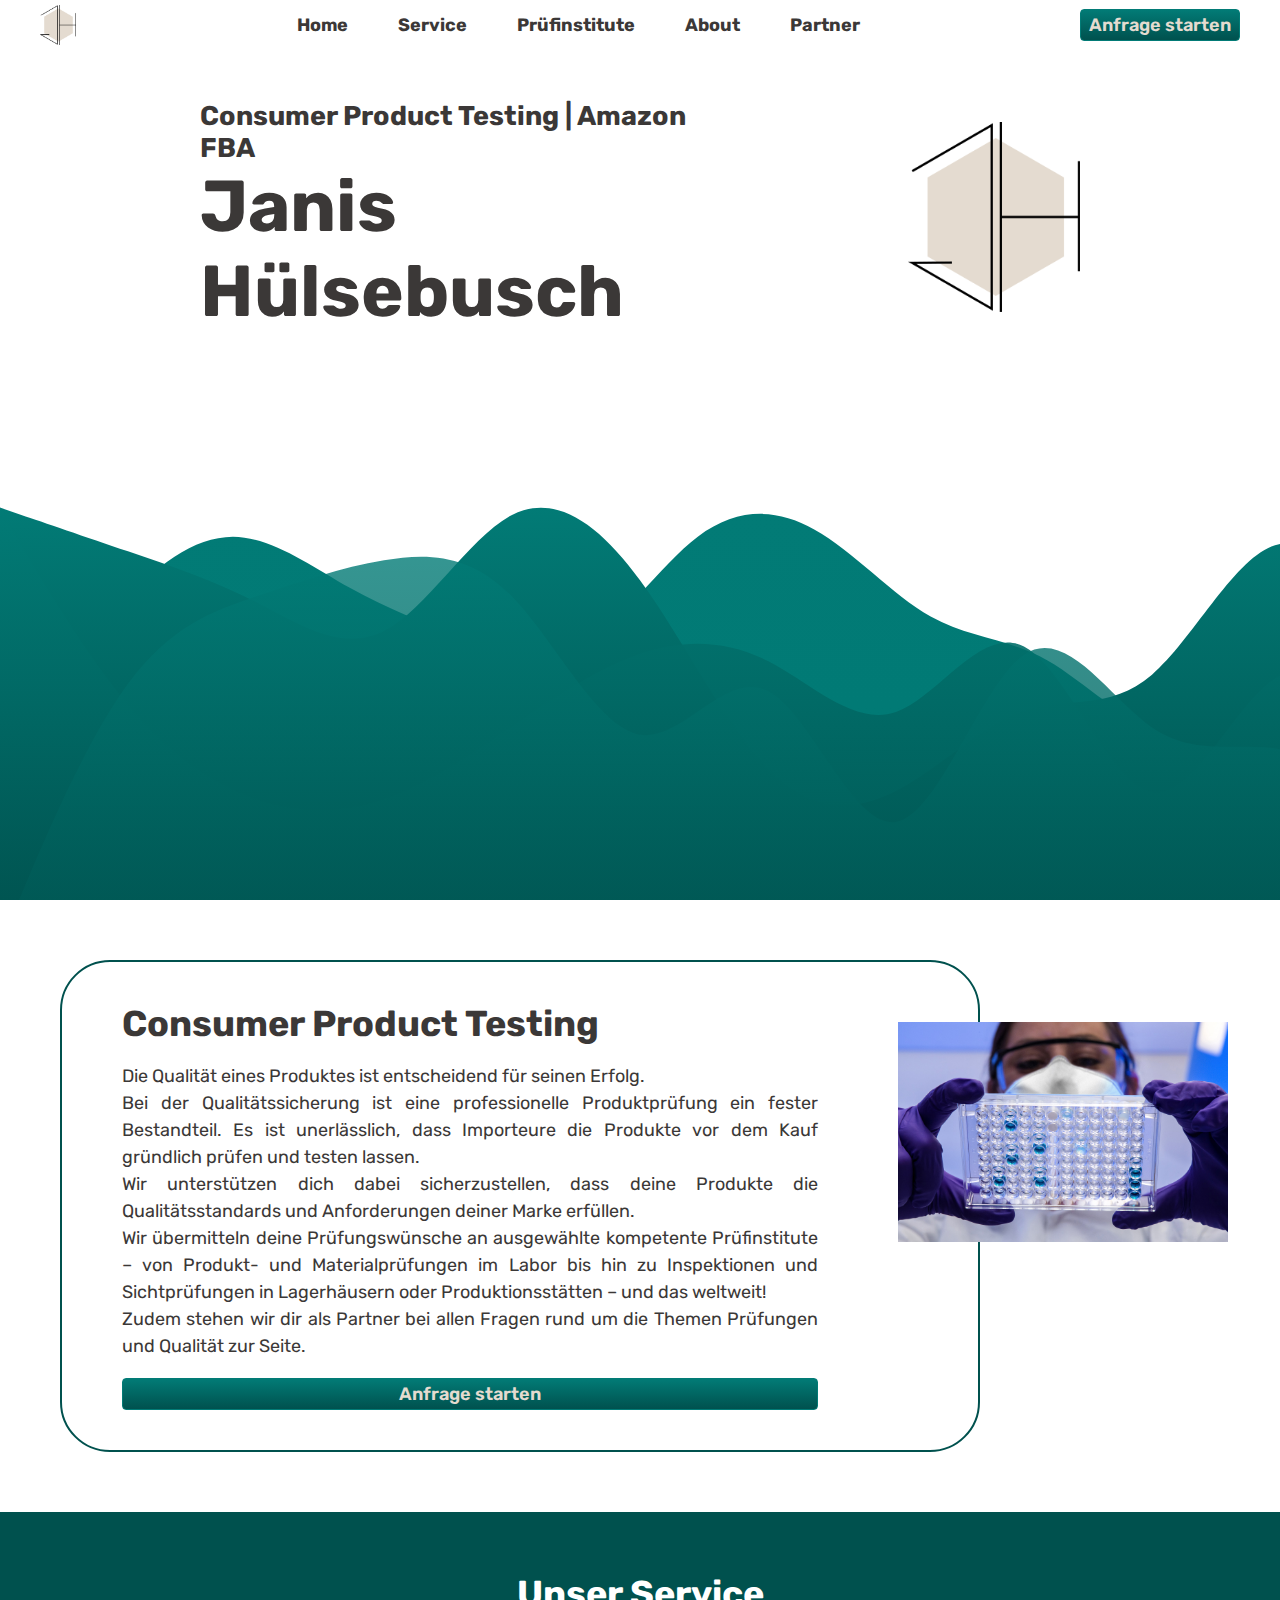
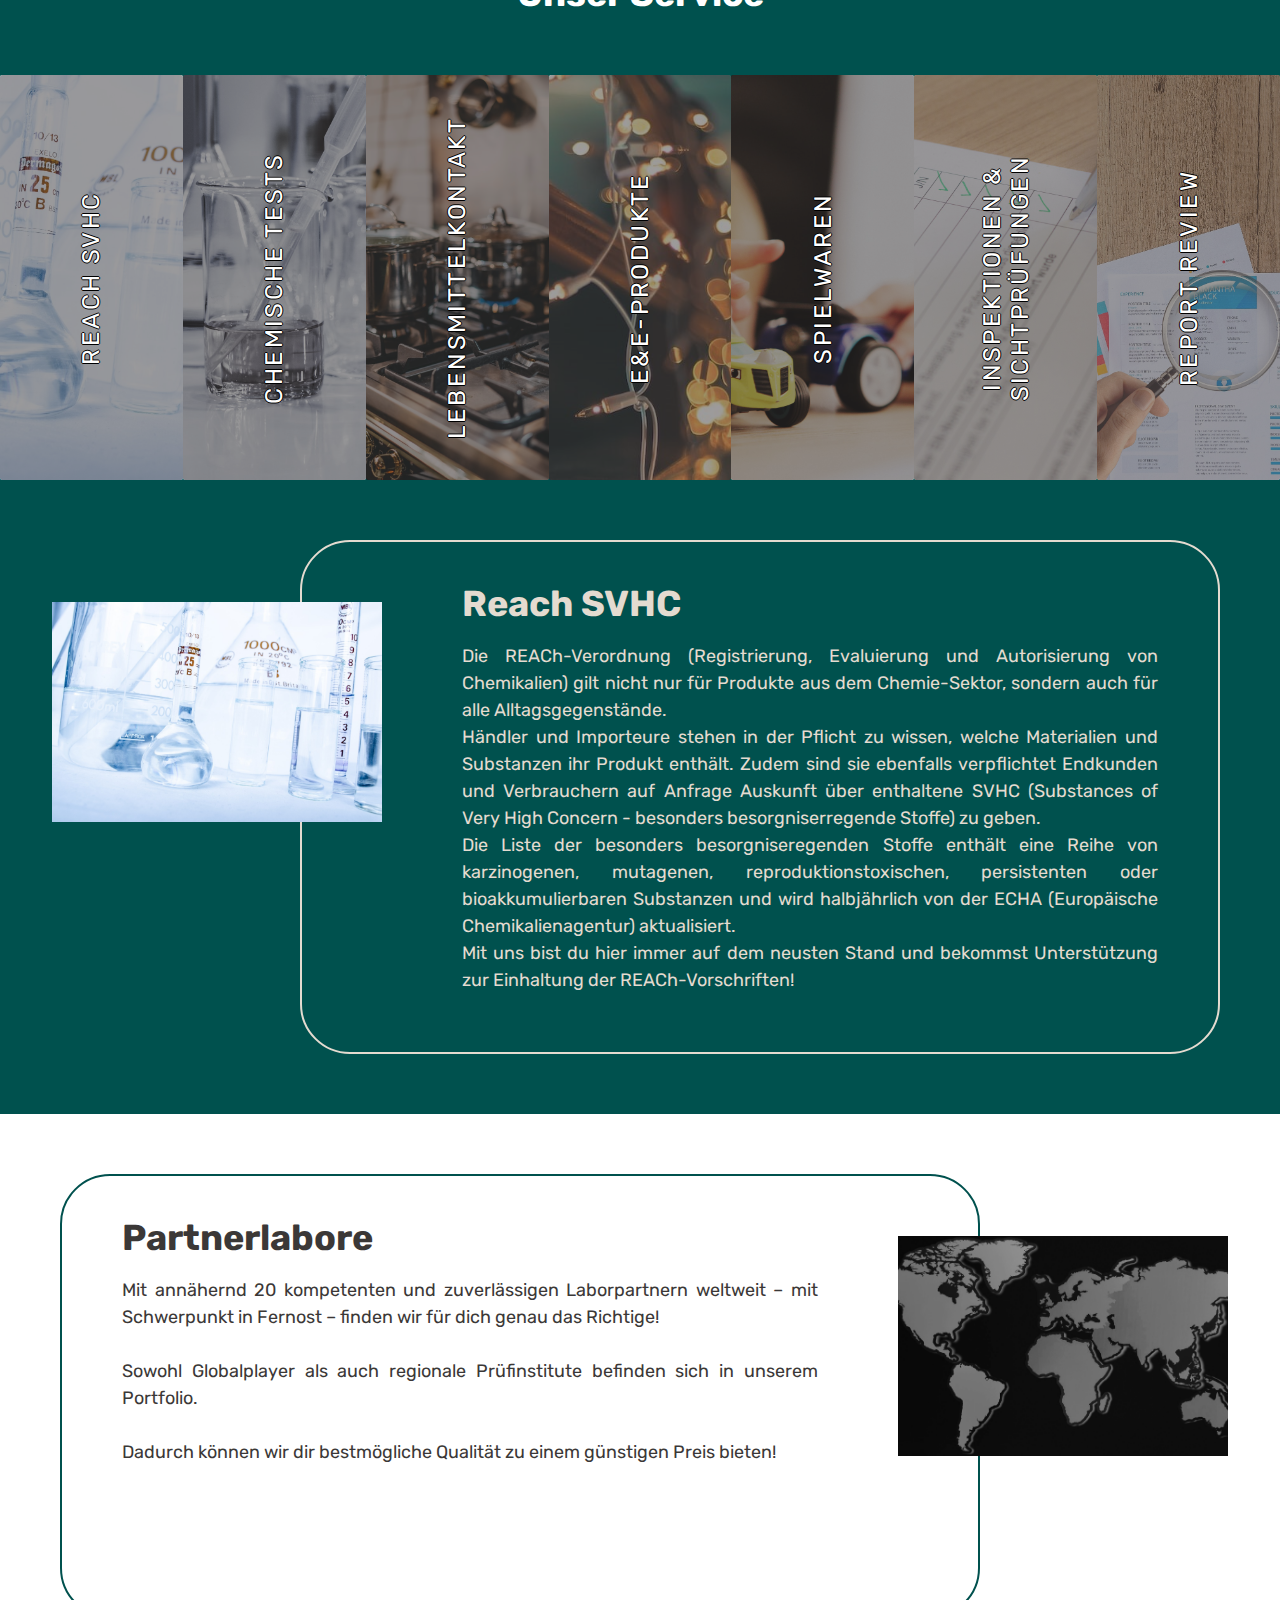
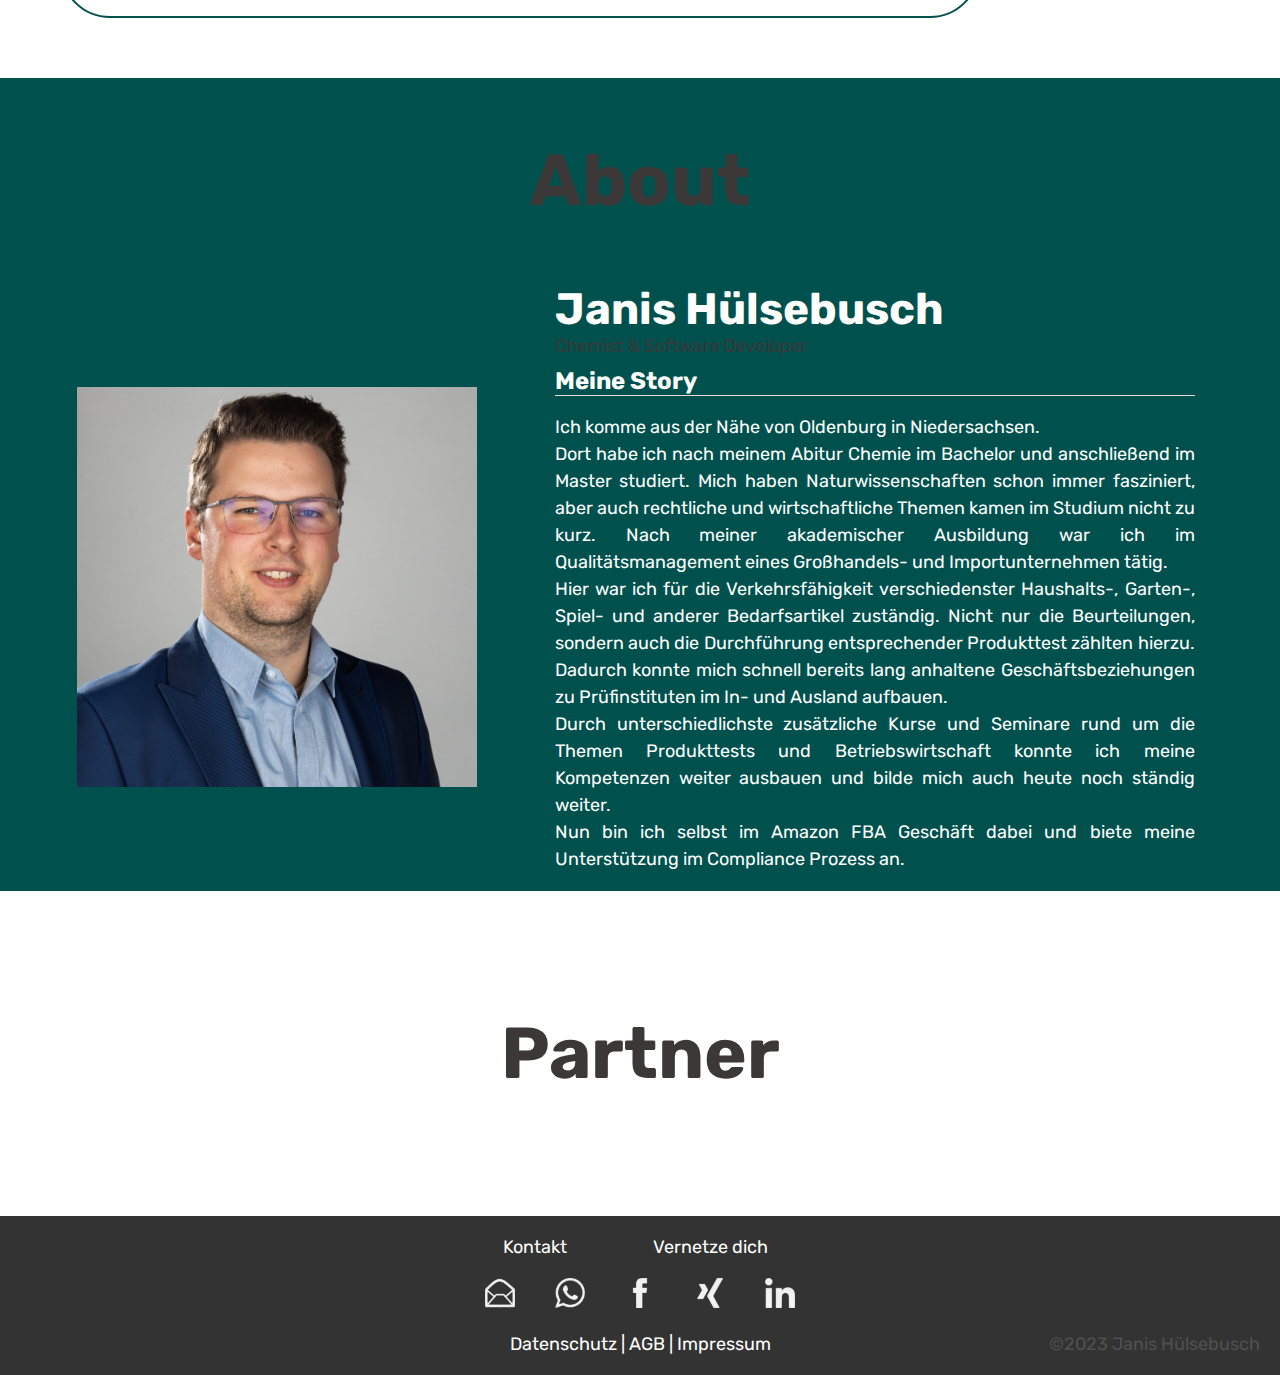
<file: index.html>
<!DOCTYPE html>
<html lang="en">

<head>
    <meta charset="UTF-8">
    <meta http-equiv="X-UA-Compatible" content="IE=edge">
    <meta name="viewport" content="width=device-width, initial-scale=1.0">
    <title>Consumer Produkt Testing | Amazon FBA | Janis Hülsebusch</title>
    <link rel="preconnect" href="https://fonts.googleapis.com">
    <link rel="preconnect" href="https://fonts.gstatic.com" crossorigin="">
    <link href="https://fonts.googleapis.com/css2?family=Rubik:ital,wght@0,300;0,400;0,500;0,600;0,700;0,800;0,900;1,300;1,400;1,500;1,600;1,700;1,800;1,900&amp;display=swap" rel="stylesheet">
    <link rel="stylesheet" href="style.css">
    <link rel="shortcut icon" href="img/logo.png" type="image/x-icon">
    <script src="script.js"></script>
</head>

<body onload="includeHTML(), init()">
    <!-- <section>
        <div class="navbar-section">
            <img src="./img/logo.png" alt="">
            <div class="navbar">
                <a href="#head">Home</a>
                <a href="#service-section">Service</a>
                <a href="#lab-section">Prüfinstitute</a>
                <a href="#about">About</a>
                <a href="#partner">Partner</a>
            </div>
            <div>
                <a href="#" class="buttoninquiry">Anfrage starten</a>
            </div>
        </div>
    </section>
    <section class="headerbackground" id="head">
        <div class="header-section">
            <div class="header" id="header">
                <h1>Consumer Product Testing | Amazon FBA</h1>
                <h2>Janis Hülsebusch</h2>
                <div class="headtext">
                    Die Qualität eines Produktes ist entscheidend für seinen Erfolg. <br> Bei der Qualitätssicherung ist eine professionelle Produktprüfung ein fester Bestandteil. Es ist unerlässlich, dass Importeure die Produkte vor dem Kauf gründlich
                    prüfen und testen lassen. <br> Wir unterstützen dich dabei sicherzustellen, dass deine Produkte die Qualitätsstandards und Anforderungen deiner Marke erfüllen. <br> Wir übermitteln deine Prüfungswünsche an ausgewählte kompetente Prüfinstitute
                    – von Produkt- und Materialprüfungen im Labor bis hin zu Inspektionen und Sichtprüfungen in Lagerhäusern oder Produktionsstätten – und das weltweit! <br> Zudem stehen wir dir als Partner bei allen Fragen rund um die Themen Prüfungen
                    und Qualität zur Seite.

                </div>
                <a href="#" class="buttoninquiry">Direkt Anfrage starten</a>
            </div>
            <img src="img/logo.png">

        </div>

    </section> -->

    <nav>
        <img src="./img/logo.png" alt="">
        <div class="navbar">
            <a href="#head">Home</a>
            <a href="#serviceSec">Service</a>
            <a href="#lab-section">Prüfinstitute</a>
            <a href="#about">About</a>
            <a href="#partner">Partner</a>
        </div>
        <div>
            <a href="#" class="buttoninquiry">Anfrage starten</a>
        </div>
    </nav>
    <section class="headSection">
        <img class="headWave" src="img/wave5.svg" id="waveBack">
        <img class="headWave" src="img/wave7.svg" id="waveFront">
        <div>
            <div class="headText">
                <h1>Consumer Product Testing | Amazon FBA</h1>
                <h2>Janis Hülsebusch</h2>
            </div>
            <div class="headLogo">
                <img src="./img/logo.png" alt="">
            </div>
        </div>
    </section>
    <section class="description">
        <div>
            <div class="descriptionCard">
                <h3>Consumer Product Testing</h3>
                <p>
                    Die Qualität eines Produktes ist entscheidend für seinen Erfolg. <br> Bei der Qualitätssicherung ist eine professionelle Produktprüfung ein fester Bestandteil. Es ist unerlässlich, dass Importeure die Produkte vor dem Kauf gründlich
                    prüfen und testen lassen. <br> Wir unterstützen dich dabei sicherzustellen, dass deine Produkte die Qualitätsstandards und Anforderungen deiner Marke erfüllen. <br> Wir übermitteln deine Prüfungswünsche an ausgewählte kompetente Prüfinstitute
                    – von Produkt- und Materialprüfungen im Labor bis hin zu Inspektionen und Sichtprüfungen in Lagerhäusern oder Produktionsstätten – und das weltweit! <br> Zudem stehen wir dir als Partner bei allen Fragen rund um die Themen Prüfungen
                    und Qualität zur Seite.</p>
                <div class="cardButton">
                    <a href="#" class="buttoninquiry">Anfrage starten</a>
                </div>
                <img src="./img/cdc-OZcQIhidMTw-unsplash.jpg" alt="">
            </div>
        </div>
    </section>
    <div class="headtext">

    </div>
    <section class="serviceSec" id="serviceSec">
        <div class="subheadline">
            <h3>Unser Service</h3>
        </div>
        <div class="card" id="service">
        </div>
        <div id="servDescription">
        </div>
    </section>
    <section class="lab-section" id="lab-section">
        <!-- <div class="subheadline">
            <h3>Prüfinstitute</h3>
        </div> -->
        <div>
            <div class="descriptionCard">
                <h3>Partnerlabore</h3>
                <p>
                    Mit annähernd 20 kompetenten und zuverlässigen Laborpartnern weltweit – mit Schwerpunkt in Fernost – finden wir für dich genau das Richtige! <br><br> Sowohl Globalplayer als auch regionale Prüfinstitute befinden sich in unserem Portfolio.
                    <br><br> Dadurch können wir dir bestmögliche Qualität zu einem günstigen Preis bieten!
                </p>
                <img src="./img/world.png" alt="">
            </div>
        </div>
        <!-- <div class="world">
            <div class="labs">
                <div class="labNumber">
                    <span id="labNumber">- 20 -</span>
                    <span>Partnerlabore</span>
                </div>
                <div class="labDescription" id="labDescription">

                </div>
            </div>
        </div> -->

    </section>
    <section class="profile-section" id="about">
        <div class="subheadline">
            <h2>About</h2>
        </div>
        <div class="profile">
            <div>
                <img src="img/profile.JPG" alt="">
            </div>
            <div id="profileText">
                <span class="profName">Janis Hülsebusch</span>
                <span class="profJob">Chemist & Software Developer</span>
                <span class="profStory">Meine Story</span>
                <p class="profText">Ich komme aus der Nähe von Oldenburg in Niedersachsen. <br> Dort habe ich nach meinem Abitur Chemie im Bachelor und anschließend im Master studiert. Mich haben Naturwissenschaften schon immer fasziniert, aber auch rechtliche und wirtschaftliche
                    Themen kamen im Studium nicht zu kurz. Nach meiner akademischer Ausbildung war ich im Qualitätsmanagement eines Großhandels- und Importunternehmen tätig. <br> Hier war ich für die Verkehrsfähigkeit verschiedenster Haushalts-, Garten-,
                    Spiel- und anderer Bedarfsartikel zuständig. Nicht nur die Beurteilungen, sondern auch die Durchführung entsprechender Produkttest zählten hierzu. Dadurch konnte mich schnell bereits lang anhaltene Geschäftsbeziehungen zu Prüfinstituten
                    im In- und Ausland aufbauen. <br> Durch unterschiedlichste zusätzliche Kurse und Seminare rund um die Themen Produkttests und Betriebswirtschaft konnte ich meine Kompetenzen weiter ausbauen und bilde mich auch heute noch ständig weiter.
                    <br> Nun bin ich selbst im Amazon FBA Geschäft dabei und biete meine Unterstützung im Compliance Prozess an. </p>
            </div>
        </div>

    </section>
    <section class="lab-section">
        <div class="subheadline">
            <h2>Partner</h2>
        </div>


    </section>

    <section include-html="templates/footer.html"></section>
</body>

</html>
</file>
<file: style.css>
/* colors
#000000
#857f76
#e4dbd0
#ffffff
#3b3837 */

:root {
    --main-color: #00514e;
    --second-color: #027b76;
    --third-color: #e4dbd0;
    --fourth-color: #ffffff;
    --text-main: #00514e;
    --text-second: #3b3837;
    --text-third: #e4dbd0;
    --text-fourth: #ffffff;
}

html {
    scroll-behavior: smooth;
}

body {
    font-family: Rubik, sans-serif;
    color: var(--text-second);
    font-size: 18px;
    margin: 0px;
}

h1 {
    font-size: 1.5em;
    margin-block-start: 0;
    margin-block-end: 0;
}

h2 {
    font-size: 4em;
    margin-block-start: 0;
    margin-block-end: 0;
}

h3 {
    font-size: 2em;
    margin-block-start: 0;
    margin-block-end: 0;
}

p {
    line-height: 150%;
    text-align: justify;
}

.subheadline {
    padding: 60px 0px;
}


/* Nav v3 */

nav {
    position: fixed;
    height: 50px;
    top: 0px;
    left: 0px;
    right: 0px;
    background-color: var(--fourth-color);
    font-size: 18px;
    font-weight: bold;
    display: flex;
    justify-content: space-between;
    align-items: center;
    padding-left: 40px;
    padding-right: 40px;
    word-spacing: 2em;
    transition: all 125ms;
    z-index: 5;
}

nav img {
    height: 40px;
}

.navbar a {
    text-decoration: none;
    color: var(--text-second);
    padding: 5px;
}

.navbar:hover a {
    color: var(--text-third);
    transition: all 125ms;
}

.navbar a:hover {
    color: var(--text-main);
}


/* Head v3 */

.headSection {
    height: 100vh;
    position: relative;
    overflow: hidden;
}

.headWave {
    width: 100%;
    position: absolute;
    bottom: 0;
    z-index: -1;
    opacity: 1;
}

.headSection div {
    padding: 50px 100px;
    display: flex;
    justify-content: space-between;
    align-items: center;
}

.headText {
    display: flex;
    flex-direction: column;
    z-index: 2;
}

.headLogo {
    /* position: absolute;
    top: 100px;
    right: 100px; */
    width: 20%;
}

.headLogo img {
    width: 100%;
    object-fit: contain;
}


/* Button v3 */

.buttoninquiry {
    font-weight: 600;
    height: 30px;
    border: 1px solid var(--second-color);
    border-radius: 4px;
    background-image: linear-gradient(var(--second-color), var(--main-color));
    color: var(--text-third);
    text-decoration: none;
    text-align: center;
    padding-right: 8px;
    padding-left: 8px;
    display: flex;
    justify-content: center;
    align-items: center;
    word-spacing: 0em;
    transition: all .2s;
    position: relative;
}

.buttoninquiry:hover {
    transform: translateY(-3px);
    box-shadow: 0 10px 20px rgba(0, 0, 0, 0.2);
}

.buttoninquiry:active {
    transform: translateY(-1px);
    box-shadow: 0 5px 10px rgba(0, 0, 0, 0.2);
}

.buttoninquiry::after {
    content: "";
    display: inline-block;
    height: 100%;
    width: 100%;
    border-radius: 4px;
    position: absolute;
    top: 0;
    left: 0;
    z-index: -1;
    transition: all .4s;
}

.buttoninquiry::after {
    background-color: var(--main-color);
}

.buttoninquiry:hover::after {
    transform: scaleX(1.4) scaleY(1.6);
    opacity: 0;
}


/* Footer */

.footer-section {
    background-color: #333333;
    display: flex;
    flex-direction: column-reverse;
    align-items: center;
    max-height: 300px;
    padding-left: 100px;
    padding-right: 100px;
    padding-top: 20px;
    padding-bottom: 20px;
    position: relative;
    color: white;
}

.copyright {
    position: absolute;
    bottom: 20px;
    right: 20px;
    color: #505050;
}

.socialmedia-section img {
    max-height: 80px;
    object-fit: contain;
    margin: 20px;
}

.footer-section a {
    color: white;
    text-decoration: none;
}

.footer-section a:hover {
    text-decoration: underline;
}

.socialmedia-section {
    display: flex;
    /* gap: 20px; */
}

.socialmedia {
    display: flex;
    flex-direction: column;
    align-items: center;
    color: white;
}

.socialmedia-links {
    display: flex;
    flex-direction: row;
}

.socialmedia-links img {
    height: 30px;
}


/* Header

.headerbackground {
    height: 100vh;
    background-image: url(img/testing.jpg);
    background-size: cover;
    background-position: left;
    display: flex;
    justify-content: center;
    align-items: center;
}

.header-section {
    height: 60%;
    width: 100%;
    background-color: rgba(228, 219, 208, 0.7);
    display: flex;
    justify-content: space-evenly;
    align-items: center;
    box-shadow: 0px 0px 20px 20px rgb(228, 219, 208, 0.1);
}

.header-section img {
    height: 70%;
    max-height: 400px;
    padding: 0px 20px;
}

.header {
    display: flex;
    flex-direction: column;
    justify-content: center;
    align-items: center;
    max-width: 750px;
}

.header h1 {
    font-size: 1.3em;
    margin-block-end: 0;
}

.header h2 {
    font-size: 66px;
    margin-block-start: 0;
    margin-block-end: 0;
}

.headtext {
    text-align: justify;
    padding: 40px 20px;
}

@media(max-width:1250px) {
    .header h1 {
        font-size: 1.0em;
    }
    .header h2 {
        font-size: 50px;
    }
}

@media(max-width:1000px) {
    .header h1 {
        font-size: 1.0em;
    }
    .header h2 {
        font-size: 44px;
    }
}

@media(max-width:890px) {
    .header-section img {
        display: none;
    }
} */


/* Description */

.description {
    display: flex;
    justify-content: flex-end;
    margin: 60px;
}

.descriptionCard {
    width: 60%;
    min-height: 360px;
    padding: 40px 160px 40px 60px;
    border: 2px solid var(--main-color);
    border-radius: 50px;
    position: relative;
}

.descriptionCard img {
    height: 220px;
    width: 330px;
    object-fit: cover;
    position: absolute;
    top: 60px;
    right: -250px;
}

.cardBotton {
    width: unset;
}


/* Service */

.serviceSec {
    display: flex;
    flex-direction: column;
    align-items: center;
    background-color: var(--main-color);
}

.serviceSec .subheadline {
    color: var(--text-fourth);
}

.serviceSec .card {
    width: 100%;
    height: 45vh;
    display: flex;
}

.card div {
    height: 100%;
    flex: 1;
    overflow: hidden;
    cursor: pointer;
    border-radius: 2px;
    transition: all .5s;
    border: none;
    display: flex;
    justify-content: center;
    align-items: center;
    background-position: center;
    background-size: cover;
}

.card div:hover {
    flex: 4;
    opacity: 1;
}

.servOverlay {
    background-color: rgba(59, 56, 55, 0.5);
}

.servOverlay:hover {
    background-color: rgba(59, 56, 55, 0);
}

.card div span {
    font-size: 24px;
    min-width: 14em;
    padding: .5em;
    text-align: center;
    transform: rotate(-90deg);
    transition: all .5s;
    text-transform: uppercase;
    color: #ffffff;
    letter-spacing: .1em;
    text-shadow: -1px 0 black, 0 1px black, 1px 0 black, 0 -1px black;
}

.card div:hover span {
    transform: rotate(0);
    font-size: 44px;
}

@media(max-width:1500px) {
    .card div:hover span {
        font-size: 36px;
    }
}

@media(max-width:1250px) {
    .card div:hover span {
        font-size: 30px;
    }
}

@media(max-width:1000px) {
    .card div:hover span {
        font-size: 24px;
    }
}

#servDescription {
    margin: 60px;
}

#servDescription div {
    display: flex;
    justify-content: end;
}

#servDescription .descriptionCard {
    display: block;
    border: 2px solid var(--third-color);
    color: var(--text-third);
    padding: 40px 60px 40px 160px;
    min-height: 260px;
}

#servDescription .descriptionCard img {
    top: 60px;
    left: -250px;
}


/* Lab Section */

.lab-section {
    display: flex;
    flex-direction: column;
    align-items: center;
    margin: 60px;
}

.world {
    background-image: url(img/world.png);
    background-size: cover;
    background-position: center;
    width: 100%;
    height: 60vh;
    display: flex;
    justify-content: center;
    align-items: center;
}

.labs {
    height: 50%;
    width: 100%;
    background-color: rgba(228, 219, 208, 0.7);
    display: flex;
    justify-content: space-evenly;
    align-items: center;
    padding: 60px;
    box-shadow: 0px 0px 20px 20px rgb(228, 219, 208, 0.1);
    overflow: hidden;
}

.labNumber {
    display: flex;
    flex-direction: column;
    align-items: center;
}

.labNumber {
    font-weight: bold;
    font-size: 74px;
    color: #3b3837;
    text-shadow: 5px 5px 10px rgba(228, 219, 208, 0.7), 5px 5px 25px rgba(228, 219, 208, 0.7);
}

.labNumber #labNumber {
    font-size: 200px;
}

.labDescription {
    width: 30%;
}


/* Profile */

.profile-section {
    display: flex;
    flex-direction: column;
    align-items: center;
    background-color: var(--main-color);
}

.profile {
    display: flex;
    justify-content: space-evenly;
}

.profile div {
    width: 30%;
    display: flex;
    justify-content: center;
}

.profile img {
    max-width: 400px;
    /* height: 400px; */
    object-fit: contain;
    /* object-position: top; */
}

.profile #profileText {
    width: 50%;
    display: flex;
    flex-direction: column;
    color: var(--text-fourth);
}

.profName {
    font-size: 44px;
    font-weight: bold;
}

.profJob {
    color: var(--text-second);
}

.profStory {
    font-size: 24px;
    font-weight: bold;
    border-bottom: 1px solid var(--third-color);
    margin-top: 10px;
}

.profText {
    text-align: justify;
}
</file>
